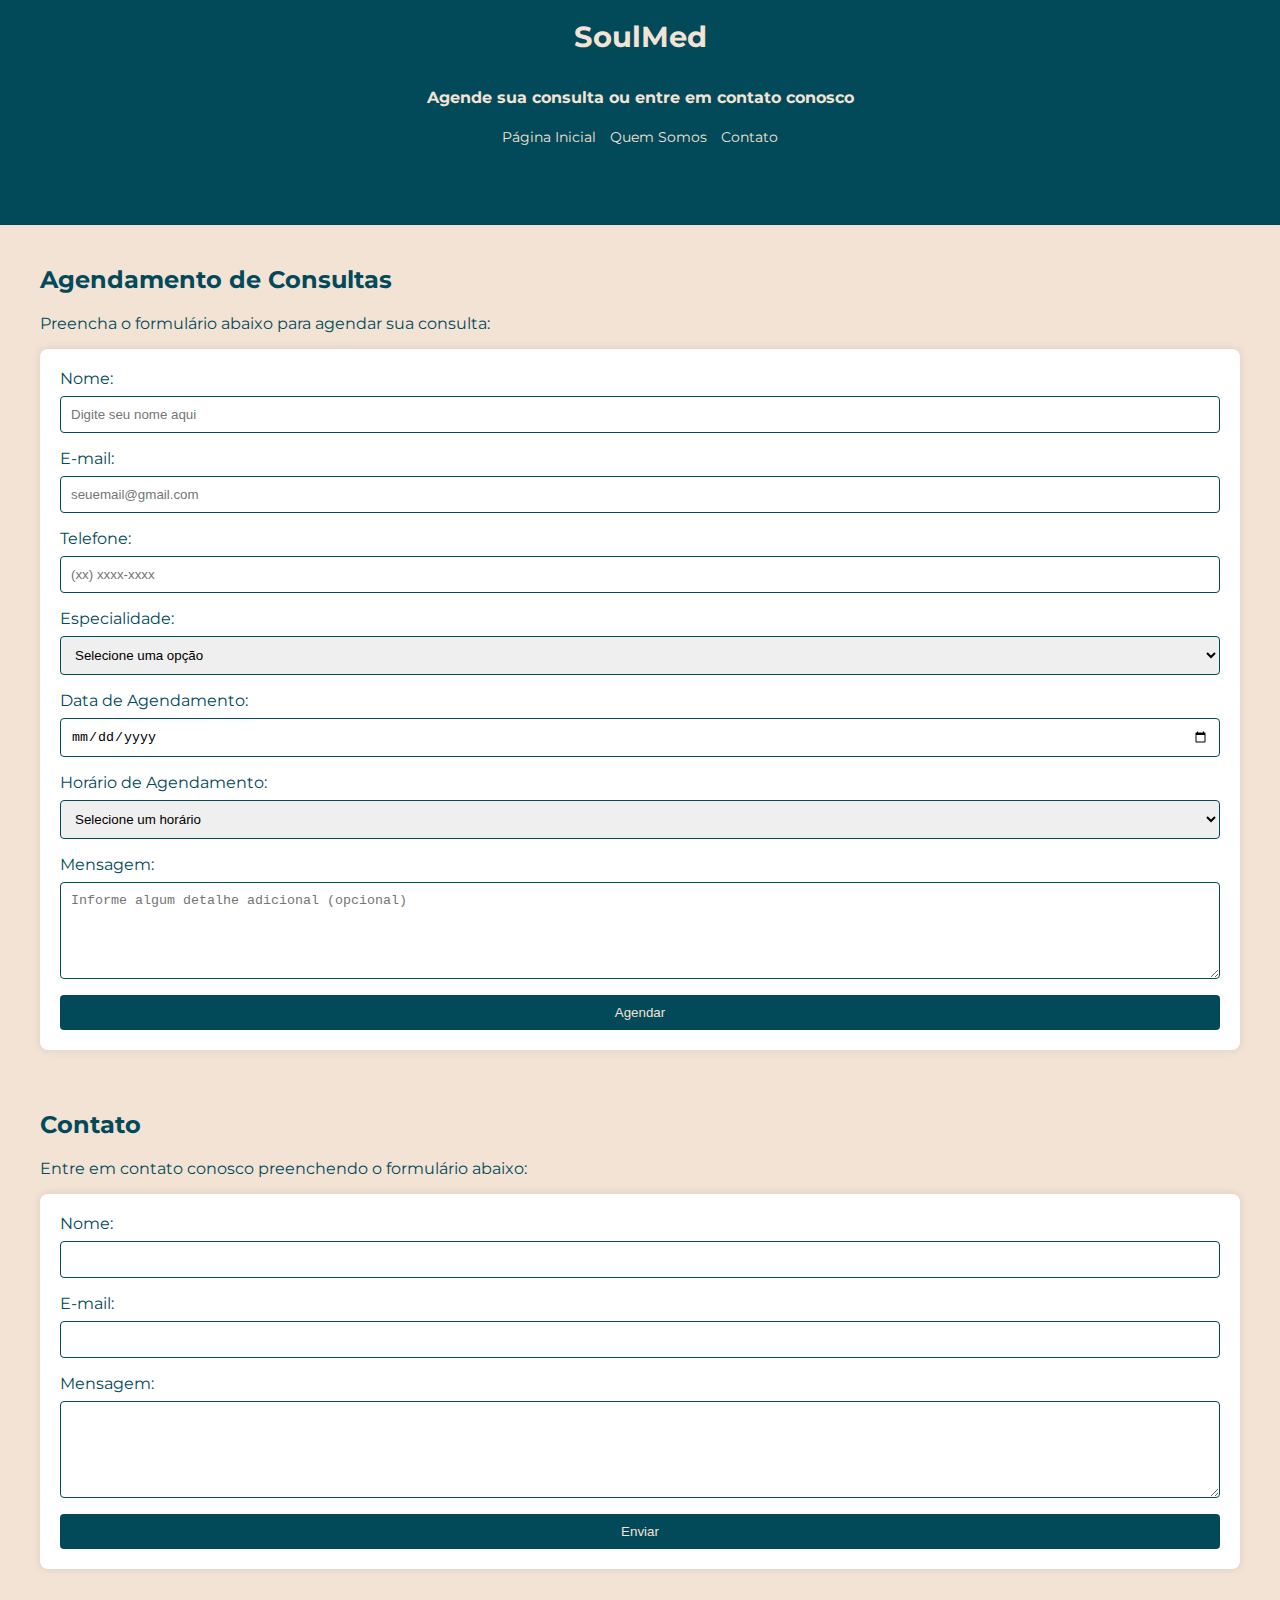
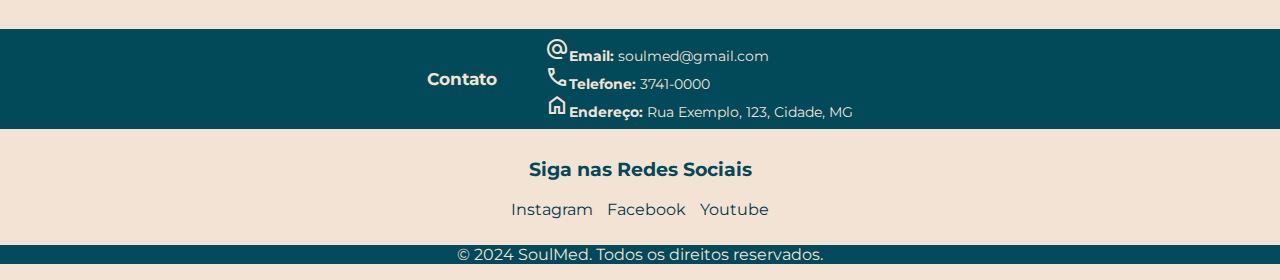
<file: agendamento.html>
<!DOCTYPE html>
<html lang="pt-br">
    <head>
        <meta charset="UTF-8">
        <meta name="viewport" content="width=device-width, initial-scale=1.0">
        <meta name="description" content="Agende suas consultas e entre em contato com a nossa Clínica Médica. Atendimento de qualidade para você e sua família.">
        <meta name="keywords" content="clínica médica, agendamento de consultas, contato, saúde, bem-estar">
        <meta name="author" content="SoulMed - Elisa, Douglas e Thiago">
        <link rel="icon" type="image/x-icon" href="imgs/iconelogotipo.png">
        <title>Clínica Médica - Agendamento e Contato</title>

        <link rel="stylesheet" href="css/agendamento.css">
        <link rel="preconnect" href="https://fonts.googleapis.com">
        <link rel="preconnect" href="https://fonts.gstatic.com" crossorigin>
        <link href="https://fonts.googleapis.com/css2?family=Montserrat:ital,wght@0,100..900;1,100..900&display=swap" rel="stylesheet">
        <link rel="stylesheet"
        href="https://fonts.googleapis.com/css2?family=Material+Symbols+Outlined:opsz,wght,FILL,GRAD@20..48,100..700,0..1,-50..200" />
    <link rel="icon" type="image/x-icon" href="imgs/iconelogotipo.png">
    </head>

    <body>
        <header>
            <div class="tit1">
                <h1>SoulMed</h1>
                <h2 class="sub">Agende sua consulta ou entre em contato conosco</h2>
            </div>
            <nav class="nav-bar">
                <a href="index.html">Página Inicial</a>
                <a href="sobre.html">Quem Somos</a>
                <a href="agendamento.html#contato">Contato</a>
            </nav>
        </header>

        <div class="container">

            <!-- Seção de Agendamento -->
            <section class="section" id="agendamento">
                <h2>Agendamento de Consultas</h2>
                <p>Preencha o formulário abaixo para agendar sua consulta:</p>
                <form action="#" method="post">
                    <div>
                        <label for="nome">Nome:</label>
                        <input type="text" id="nome" name="nome" required placeholder="Digite seu nome aqui">
                    </div>
                    <div>
                        <label for="email">E-mail:</label>
                        <input type="email" id="email" name="email" required placeholder="seuemail@gmail.com">
                    </div>
                    <div>
                        <label for="telefone">Telefone:</label>
                        <input type="tel" id="telefone" name="telefone" required placeholder="(xx) xxxx-xxxx">
                    </div>
                    <div>
                        <label for="especialidade">Especialidade:</label>
                        <select name="especialidade" id="especialidade" required>
                            <option disabled selected value="">Selecione uma opção</option>
                            <option>Endoscopia Digestiva Alta</option>
                            <option>Doenças Inflamatórias Intestinais</option>
                            <option>Colonoscopia</option>
                            <option>Gastroenterologia Adulto</option>
                            <option>Retossigmoidoscopia Flexível</option>
                        </select>
                    </div>
                    <div>
                        <label for="data">Data de Agendamento:</label>
                        <input type="date" id="data" name="data" required>
                    </div>
                    <div>
                        <label for="hora">Horário de Agendamento:</label> <!--Eu não sei como limitar caso esse horário já esteja preenchido-->
                        <select name="hora" id="hora" required>
                            <option disabled selected value="">Selecione um horário</option>
                            <option>08:00</option>
                            <option>09:00</option>
                            <option>10:00</option>
                            <option>11:00</option>
                            <option>14:00</option>
                            <option>15:00</option>
                            <option>16:00</option>
                            <option>17:00</option>
                        </select>
                    </div>
                    <div>
                        <label for="mensagem">Mensagem:</label>
                        <textarea id="mensagem" name="mensagem" rows="5" placeholder="Informe algum detalhe adicional (opcional)"></textarea>
                    </div>
                    <div>
                        <input type="submit" value="Agendar">
                    </div>
                </form>
            </section>

            <!-- Seção de Contato -->
            <section class="section" id="contato">
                <h2>Contato</h2>
                <p>Entre em contato conosco preenchendo o formulário abaixo:</p>
                <form action="#" method="post">
                    <div>
                        <label for="nome-contato">Nome:</label>
                        <input type="text" id="nome-contato" name="nome-contato" required>
                    </div>
                    <div>
                        <label for="email-contato">E-mail:</label>
                        <input type="email" id="email-contato" name="email-contato" required>
                    </div>
                    <div>
                        <label for="mensagem-contato">Mensagem:</label>
                        <textarea id="mensagem-contato" name="mensagem-contato" rows="5" required></textarea>
                    </div>
                    <div>
                        <input type="submit" value="Enviar">
                    </div>
                </form>
            </section>
            
        </div>

        <aside class="contato">
            <h3>Contato</h3>
            <ul>
                <li><b><span class="material-symbols-outlined">alternate_email</span>Email:</b> soulmed@gmail.com</li>
                <li><b><span class="material-symbols-outlined">call</span>Telefone:</b> 3741-0000</li>
                <li><b><span class="material-symbols-outlined">home</span>Endereço:</b> Rua Exemplo, 123, Cidade, MG</li>
            </ul>
        </aside>    
        
            <div class="redes">
            <h3>Siga nas Redes Sociais</h3>
                <a href="#">Instagram</a>
                <a href="#">Facebook</a>
                <a href="#">Youtube</a>
            </div>
       

        <footer>
            <p>&copy; 2024 SoulMed. Todos os direitos reservados.</p>
        </footer>
    </body>
</html>
</file>
<file: css/agendamento.css>
body {
  font-family: "Montserrat", sans-serif;
  background-color: #f2e3d5;
  color: #024959;
  margin: 0;
  padding: 0;
  box-sizing: border-box;
}

.tit1 {
  display: flex;
  flex-direction: column;
  align-items: center;

}

header {
  background-color: #024959;
  color: #f2e3d5;
  width: 100%;
  height: 25vh;
  text-align: center;
}

.sub {
  color: #f2e3d5;
  font-size: 1rem;
}

.nav-bar {
  width: 100%;
  height: 100px;
  justify-content: space-evenly;
}

.nav-bar a {
  text-decoration: none;
  color: #f2e3d5;
  font-size: 0.9rem;
}

.nav-bar a:hover {
  letter-spacing: 1px;
  color: #f2e3d5;
}

.container {
  padding: 20px 40px;
  display: flex;
  flex-direction: column;
}

h1,
h2 {
  margin-bottom: 20px;
}

h1 {
  color: #f2e3d5;
  font-size: 1.8rem;
}

h2 {
  color: #024959;
}

.section {
  margin-bottom: 40px;
}

form {
  background-color: #fff;
  padding: 20px;
  border-radius: 8px;
  box-shadow: 0 0 10px rgba(0, 0, 0, 0.1);
  display: flex;
  flex-direction: column;
  gap: 16px;
}

form div {
  display: flex;
  flex-direction: column;
  gap: 8px;
}

form input,
form textarea,
form select {
  padding: 10px;
  border: 1px solid #024959;
  border-radius: 4px;
}

form input[type="submit"] {
  background-color: #024959;
  color: #f2e3d5;
  border: none;
  cursor: pointer;
  padding: 10px 20px;
}

form input[type="submit"]:hover {
  background-color: #023648;
}

.contato {
  background-color: #024959;
  color: #f2e3d5;
  display: flex;
  justify-content: center;
  align-items: center;
  height: 100px;
  font-size: 0.9rem;
  gap: 8px;
  width: 100%;
}

.contato li {
  list-style-type: none;
}

.redes {
  text-align: center;
  padding: 10px;
}

a {
  text-decoration: none;
  color: #023648;
  margin: 5px;
  font-size: 1rem;
}

footer {
  background-color: #024959;
  color: #f2e3d5;
  text-align: center;
  width: 100%;
}

@media (max-width: 950px) {
  .container {
    padding: 10px;
  }
.header{
  display: flex;
  flex-direction: column;
  align-items: center;
}


footer {
  padding: 15px;
}

form {
  padding: 15px;
}

form input,
form textarea,
form select {
  padding: 8px;
}

form input[type="submit"] {
  padding: 8px 15px;
}

h1 {
  font-size: 0em;
  text-align: center;
}

h2 {
  font-size: 1.25em;
}

.contato {
  font-size: 0.7rem;
}

.redes {
  text-align: center;
}
}
</file>
